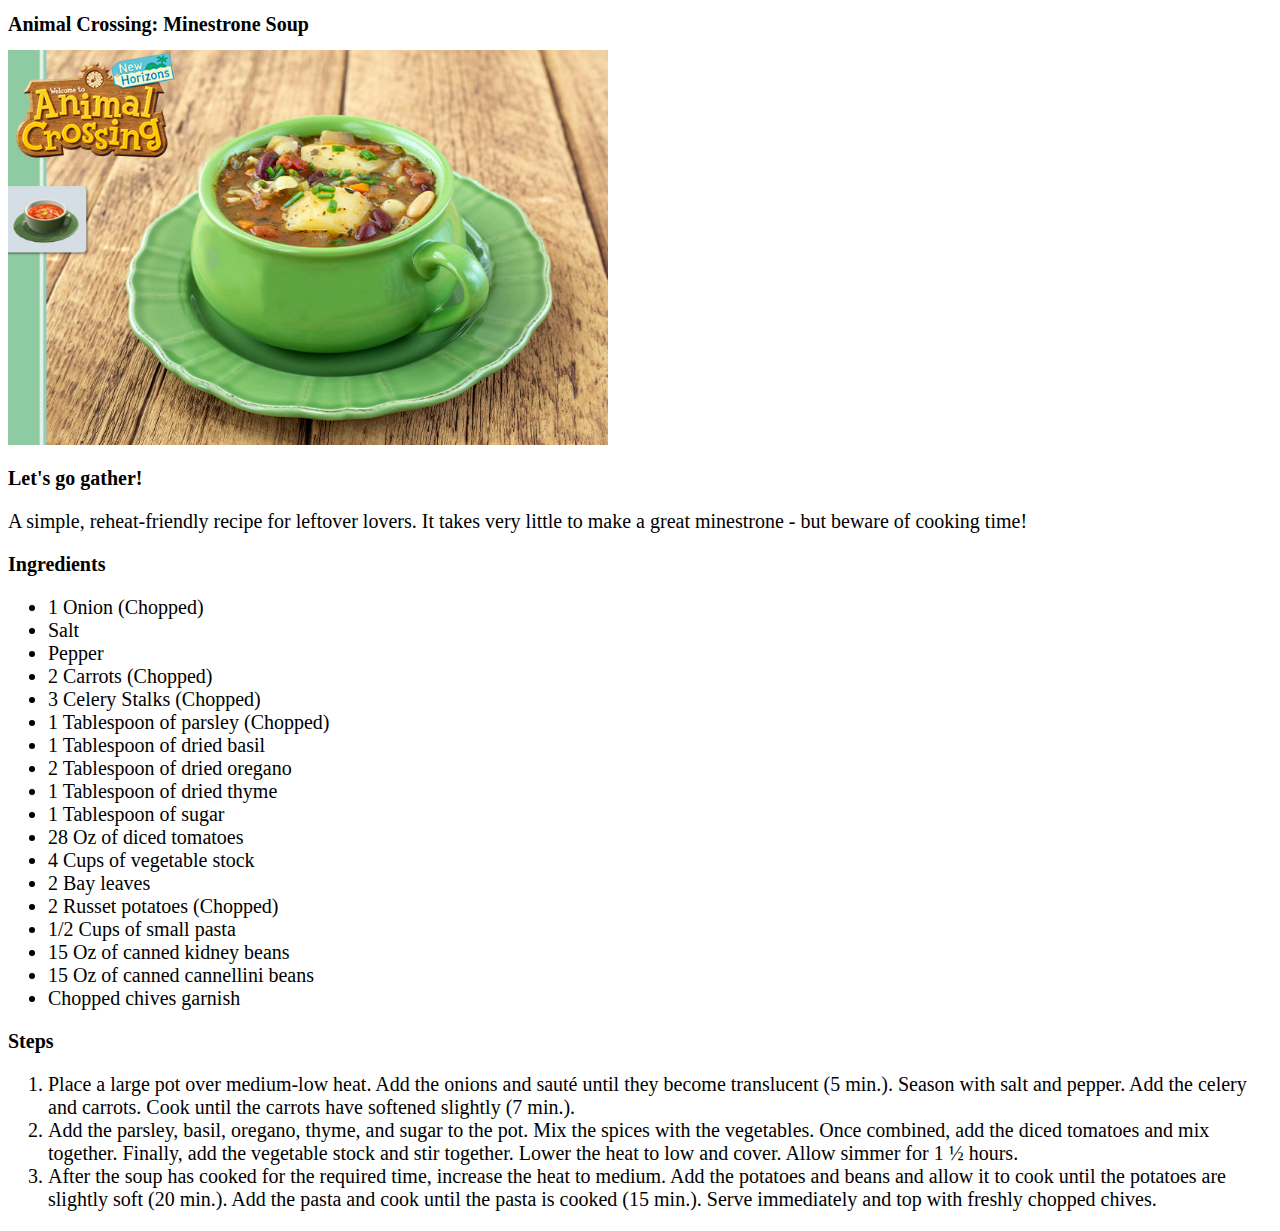
<file: recipes/animal-crossing.html>
<!DOCTYPE html>
<html lang="en">
<head>
    <meta charset="UTF-8">
    <meta http-equiv="X-UA-Compatible" content="IE=edge">
    <meta name="viewport" content="width=device-width, initial-scale=1.0">
    <title>Animal Crossing: Minestrone</title>
    <link rel="stylesheet" href="../style.css">

</head>
<body>
    <h1>Animal Crossing: Minestrone Soup</h1>
    <img src="../img/animalcrossing.jpg" alt="Minestrone soup">
    <h2>Let's go gather!</h2>
    <p>A simple, reheat-friendly recipe for leftover lovers. It takes very little to make a great minestrone - but beware of cooking time!</p>
    <h2>Ingredients</h2>
    <ul>
        <li>1 Onion (Chopped)</li>
        <li>Salt</li>
        <li>Pepper</li>
        <li>2 Carrots (Chopped)</li>
        <li>3 Celery Stalks (Chopped)</li>
        <li>1 Tablespoon of parsley (Chopped)</li>
        <li>1 Tablespoon of dried basil</li>
        <li>2 Tablespoon of dried oregano</li>
        <li>1 Tablespoon of dried thyme</li>
        <li>1 Tablespoon of sugar</li>
        <li>28 Oz of diced tomatoes</li>
        <li>4 Cups of vegetable stock</li>
        <li>2 Bay leaves</li>
        <li>2 Russet potatoes (Chopped)</li>
        <li>1/2 Cups of small pasta</li>
        <li>15 Oz of canned kidney beans</li>
        <li>15 Oz of canned cannellini beans</li>
        <li>Chopped chives garnish</li>
    </ul>
    <h2>Steps</h2>
    <ol>
        <li>Place a large pot over medium-low heat. Add the onions and sauté until they become translucent (5 min.). Season with salt and pepper. Add the celery and carrots. Cook until the carrots have softened slightly (7 min.).</li>
        <li>Add the parsley, basil, oregano, thyme, and sugar to the pot. Mix the spices with the vegetables. Once combined, add the diced tomatoes and mix together. Finally, add the vegetable stock and stir together. Lower the heat to low and cover. Allow simmer for 1 ½ hours.</li>
        <li>After the soup has cooked for the required time, increase the heat to medium. Add the potatoes and beans and allow it to cook until the potatoes are slightly soft (20 min.). Add the pasta and cook until the pasta is cooked (15 min.). Serve immediately and top with freshly chopped chives.</li>
    </ol>
</body>
</html>
</file>
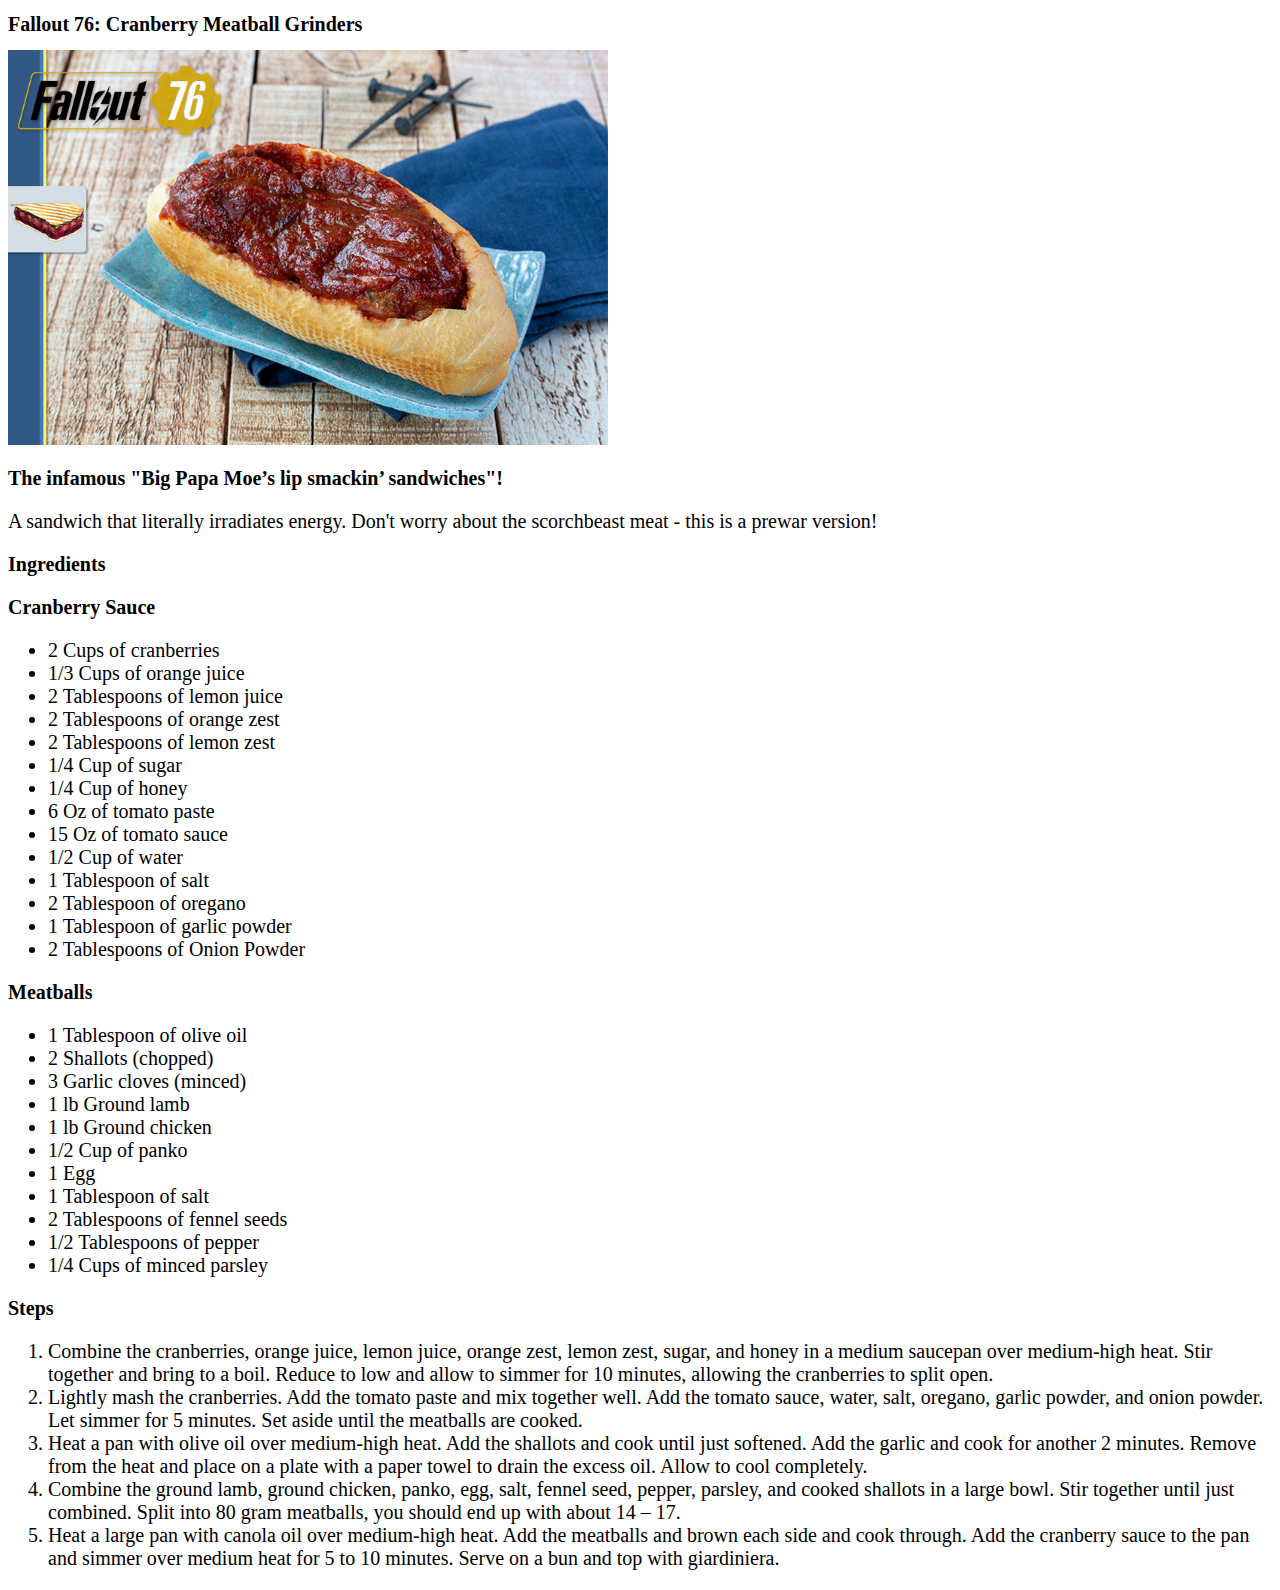
<file: recipes/fallout76.html>
<!DOCTYPE html>
<html lang="en">
<head>
    <meta charset="UTF-8">
    <meta http-equiv="X-UA-Compatible" content="IE=edge">
    <meta name="viewport" content="width=device-width, initial-scale=1.0">
    <title>Fallout 76: Cranberry Meatball Grinders</title>
    <link rel="stylesheet" href="../style.css">

</head>
<body>
    <h1>Fallout 76: Cranberry Meatball Grinders</h1>
    <img src="../img/fallout76.jpg" alt="Cranberry Meatball Grinders">
    <h2>The infamous "Big Papa Moe’s lip smackin’ sandwiches"!</h2>
    <p>A sandwich that literally irradiates energy. Don't worry about the scorchbeast meat - this is a prewar version!</p>
    <h2>Ingredients</h2>
    <h3>Cranberry Sauce</h3>
    <ul>
        <li>2 Cups of cranberries</li>
        <li>1/3 Cups of orange juice</li>
        <li>2 Tablespoons of lemon juice</li>
        <li>2 Tablespoons of orange zest </li>
        <li>2 Tablespoons of lemon zest</li>
        <li>1/4 Cup of sugar</li>
        <li>1/4 Cup of honey</li>
        <li>6 Oz of tomato paste</li>
        <li>15 Oz of tomato sauce</li>
        <li>1/2 Cup of water</li>
        <li>1 Tablespoon of salt</li>
        <li>2 Tablespoon of oregano</li>
        <li>1 Tablespoon of garlic powder</li>
        <li>2 Tablespoons of Onion Powder</li>
    </ul>
    <h3>Meatballs</h3>
    <ul>
        <li>1 Tablespoon of olive oil</li>
        <li>2 Shallots (chopped)</li>
        <li>3 Garlic cloves (minced)</li>
        <li>1 lb Ground lamb</li>
        <li>1 lb Ground chicken</li>
        <li>1/2 Cup of panko</li>
        <li>1 Egg</li>
        <li>1 Tablespoon of salt</li>
        <li>2 Tablespoons of fennel seeds</li>
        <li>1/2 Tablespoons of pepper</li>
        <li>1/4 Cups of minced parsley</li>
    </ul>
    <h2>Steps</h2>
    <ol>
        <li>Combine the cranberries, orange juice, lemon juice, orange zest, lemon zest, sugar, and honey in a medium saucepan over medium-high heat. Stir together and bring to a boil. Reduce to low and allow to simmer for 10 minutes, allowing the cranberries to split open.</li>
        <li>Lightly mash the cranberries. Add the tomato paste and mix together well. Add the tomato sauce, water, salt, oregano, garlic powder, and onion powder. Let simmer for 5 minutes. Set aside until the meatballs are cooked.</li>
        <li>Heat a pan with olive oil over medium-high heat. Add the shallots and cook until just softened. Add the garlic and cook for another 2 minutes. Remove from the heat and place on a plate with a paper towel to drain the excess oil. Allow to cool completely.</li>
        <li>Combine the ground lamb, ground chicken, panko, egg, salt, fennel seed, pepper, parsley, and cooked shallots in a large bowl. Stir together until just combined. Split into 80 gram meatballs, you should end up with about 14 – 17.</li>
        <li>Heat a large pan with canola oil over medium-high heat. Add the meatballs and brown each side and cook through. Add the cranberry sauce to the pan and simmer over medium heat for 5 to 10 minutes. Serve on a bun and top with giardiniera.</li>
    </ol>
</body>
</html>
</file>
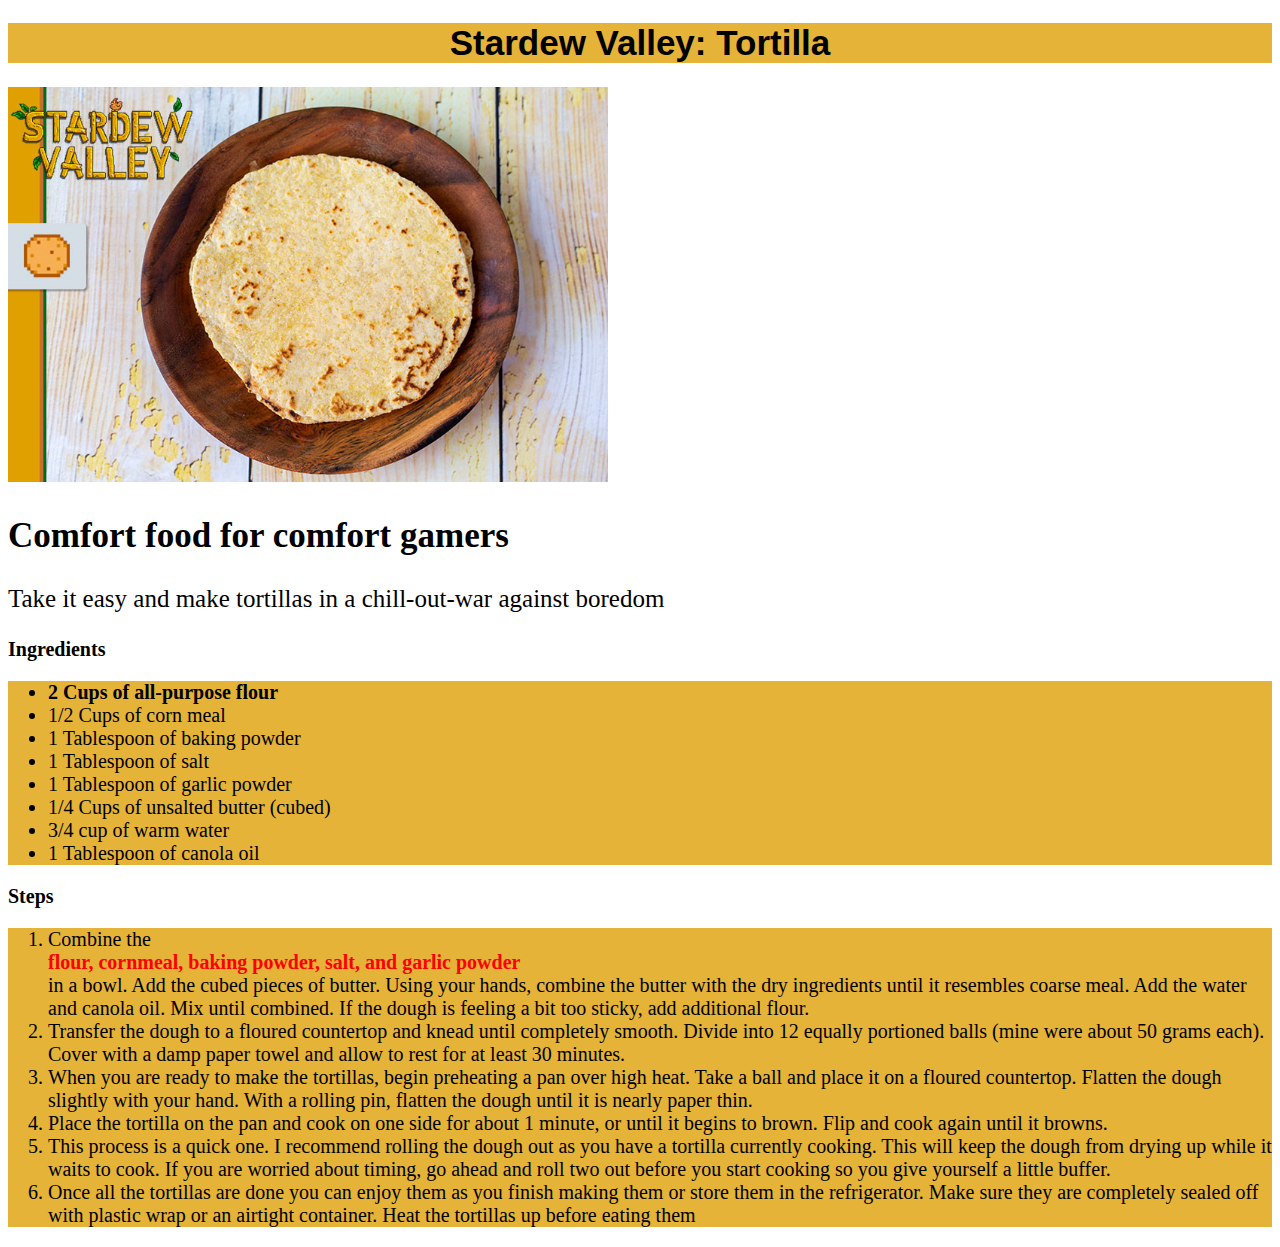
<file: recipes/stardew-valley.html>
<!DOCTYPE html>
<html lang="en">
<head>
    <meta charset="UTF-8">
    <meta http-equiv="X-UA-Compatible" content="IE=edge">
    <meta name="viewport" content="width=device-width, initial-scale=1.0">
    <title>Stardew Valley: Tortilla</title>
    <link rel="stylesheet" href="../style.css">
</head>
<body>
    <h1 class="recipe">Stardew Valley: Tortilla</h1>
    <img src="../img/stardewvalley.jpg" alt="Stardew Valley tortilla">
    <h2 class="subtittle">Comfort food for comfort gamers</h2>
    <p class ="description">Take it easy and make tortillas in a chill-out-war against boredom</p>
    <h2>Ingredients</h2>
    <ul class="listing">
        <li class="ingredient">2 Cups of all-purpose flour</li>
        <li>1/2 Cups of corn meal</li>
        <li>1 Tablespoon of baking powder</li>
        <li>1 Tablespoon of salt</li>
        <li>1 Tablespoon of garlic powder</li>
        <li>1/4 Cups of unsalted butter (cubed)</li>
        <li>3/4 cup of warm water</li>
        <li>1 Tablespoon of canola oil</li>
    </ul>
    <h2>Steps</h2>
    <ol class="listing text">
        <li>Combine the <div class="ingredient">flour, cornmeal, baking powder, salt, and garlic powder</div> in a bowl. Add the cubed pieces of butter. Using your hands, combine the butter with the dry ingredients until it resembles coarse meal. Add the water and canola oil. Mix until combined. If the dough is feeling a bit too sticky, add additional flour.</li>
        <li>Transfer the dough to a floured countertop and knead until completely smooth. Divide into 12 equally portioned balls (mine were about 50 grams each). Cover with a damp paper towel and allow to rest for at least 30 minutes.</li>
        <li>When you are ready to make the tortillas, begin preheating a pan over high heat. Take a ball and place it on a floured countertop. Flatten the dough slightly with your hand. With a rolling pin, flatten the dough until it is nearly paper thin.</li>
        <li>Place the tortilla on the pan and cook on one side for about 1 minute, or until it begins to brown. Flip and cook again until it browns.</li>
        <li>This process is a quick one. I recommend rolling the dough out as you have a tortilla currently cooking. This will keep the dough from drying up while it waits to cook. If you are worried about timing, go ahead and roll two out before you start cooking so you give yourself a little buffer.</li>
        <li>Once all the tortillas are done you can enjoy them as you finish making them or store them in the refrigerator. Make sure they are completely sealed off with plastic wrap or an airtight container. Heat the tortillas up before eating them</li>
    </ol>
</body>
</html>
</file>
<file: style.css>
*{
    font-size: 20px;
}
img {
    width: 600px;
    height: auto;
}
#main-tittle,
.recipe {
    background-color: #e4b338;
    font-family: Arial, Helvetica, sans-serif;
    text-align: center;
    font-size: 80px;
}
.subtittle,
.recipe{
    font-size: 35px;
}

.description{
    font-size: 25px;
}
.listing{
    background-color: #e4b338;

}
.listing .ingredient{
    font-weight: bold;


}
.listing.text .ingredient{
    color: red;
}
</file>
